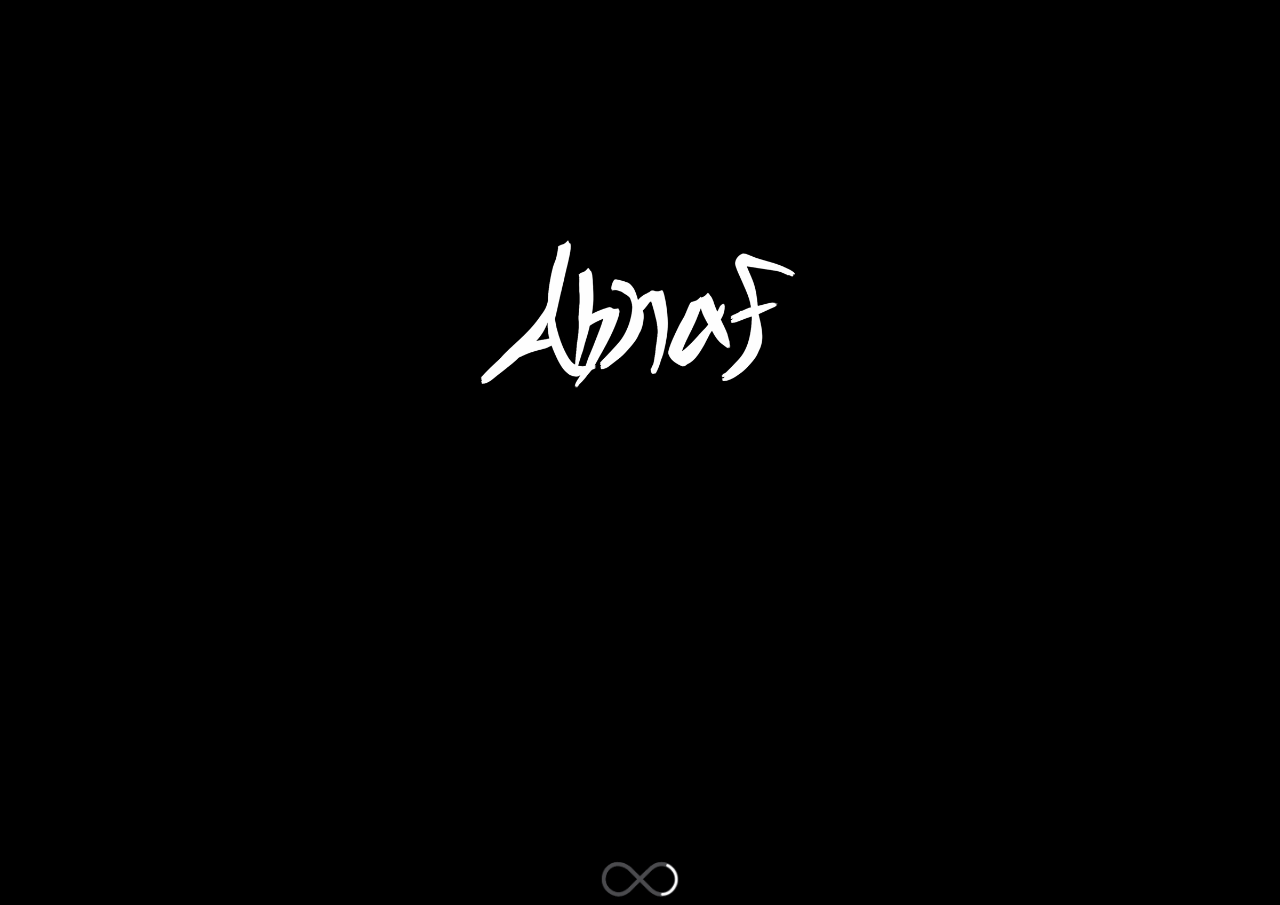
<file: index.html>
<!DOCTYPE html>
<html>
    <meta http-equiv="refresh" content="5,lock.html">
    <head>Boot</head>
    <body style="margin: 0px; background-color: black; overflow: hidden; position: absolute; top: 50%; left: 50%; transform: translate(-50%, -50%); scrollbar-width: none; -ms-overflow-style: none; touch-action: none; overscroll-behavior: none; position: fixed; height: 100vh; width: 100vw;">
<br><br><br><br>
        <center><img src="ahnaf.png" style="height: 20vh; -webkit-user-drag: none; filter: brightness(0) invert(1); margin-top: 150px; "></center>
    <br><br><br><br><br><br><br><br><br><br><br><br><br><br><br><br><br><br><br><br><br><br><br><br><br>
<center><img src="boot.gif" style="height: 5vh; -webkit-user-drag: none;"></center>

</body>
</html>
</file>
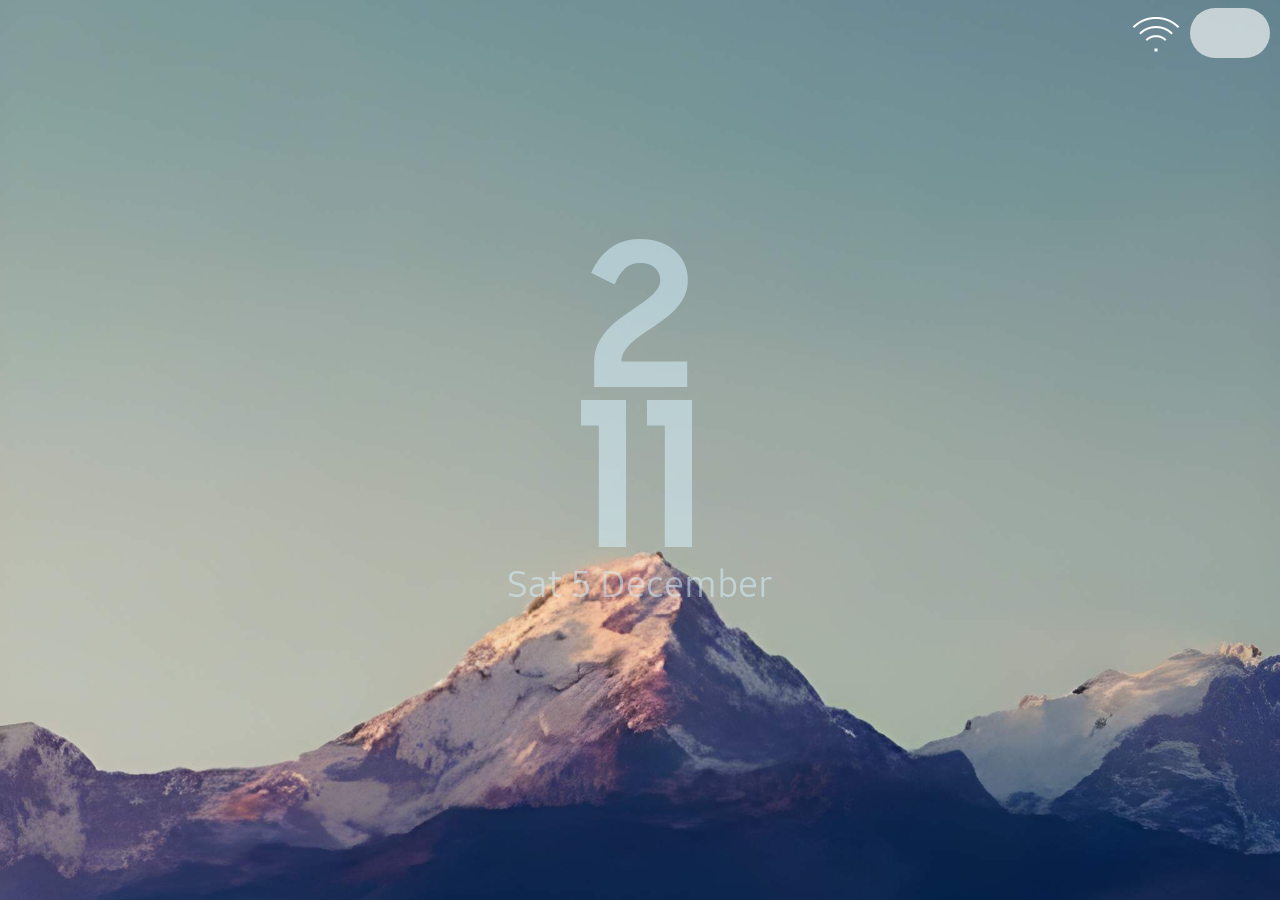
<file: lock.html>
<html>
    <link rel="stylesheet" href="universal.css">
    <body style="margin: 0px; overflow: hidden;  scrollbar-width: none; -ms-overflow-style: none; background-image: url(lockscreenwallpaper.jpg); background-size: cover; background-position: center center; background-repeat: no-repeat; overscroll-behavior: none;overflow-x: hidden;">
        <br style="line-height: 0.5;">
<div class="notifbar" style="width: 100%; max-height: 50px; background-color: rgba(0, 0, 0, 0); overflow: hidden; display: flex; justify-content: flex-end; gap: 10px; align-items: flex-end;">            
            <img style="filter: brightness(0) invert(1);" src="wifiicon.png"> <!--I have to integrate python backend with js to make wifi/battery indicator work-->
            <div style="width: 80px; background: rgba(255, 255, 255, 0.622); height: 50px; border-radius: 50px;"></div>
            <br>
        </div>
        <center>
        <br>
        <br>
        <br>
        <br>
        <br>
        <br>
        <br>
        <br>
        <br>
        <br>
        <div class="timendate" style="width: 100%;">
<div style="font-family: 'SamsungSharpSans'; line-height: 0.8; font-size: 200px; color: #d9f4ff83; font-weight: 900;" id="time">00 00</div>
<div style="font-family: 'SamsungOne-400'; font-size: 38px; color: #d9f4ff83;" id="date">Day, Mon XX</div>
        </div>
       </center>
       <script>
        function updateClock() {
            const now = new Date();

            let hours = now.getHours();
            let minutes = now.getMinutes();

            minutes = minutes < 10 ? '0' + minutes : minutes;
            document.getElementById('time').innerHTML = `${hours}<br>${minutes}`;

            const options = { weekday: 'short', month: 'short' };const dayName = now.toLocaleDateString(undefined, { weekday: 'short' });
            const dayNum = now.getDate();
            const monthName = now.toLocaleDateString(undefined, { month: 'long' });

    document.getElementById('date').innerText = `${dayName} ${dayNum} ${monthName}`;
        }

        updateClock();
        setInterval(updateClock, 1000);
        </script>
    </body>
</html>
</file>
<file: universal.css>
@font-face {
  font-family: 'SamsungOne-400';
  src: url('SamsungOne-400.ttf') format('truetype');
  font-weight: normal;
  font-style: normal;
  font-display: swap;
}
@font-face {
  font-family: 'SamsungOne-700';
  src: url('SamsungOne-700.ttf') format('truetype');
  font-weight: normal;
  font-style: normal;
  font-display: swap;
}
@font-face {
  font-family: 'SamsungSharpSans';
  src: url('SamsungSharpSans-Bold.ttf') format('truetype');
  font-weight: normal;
  font-style: normal;
  font-display: swap;
}
</file>
